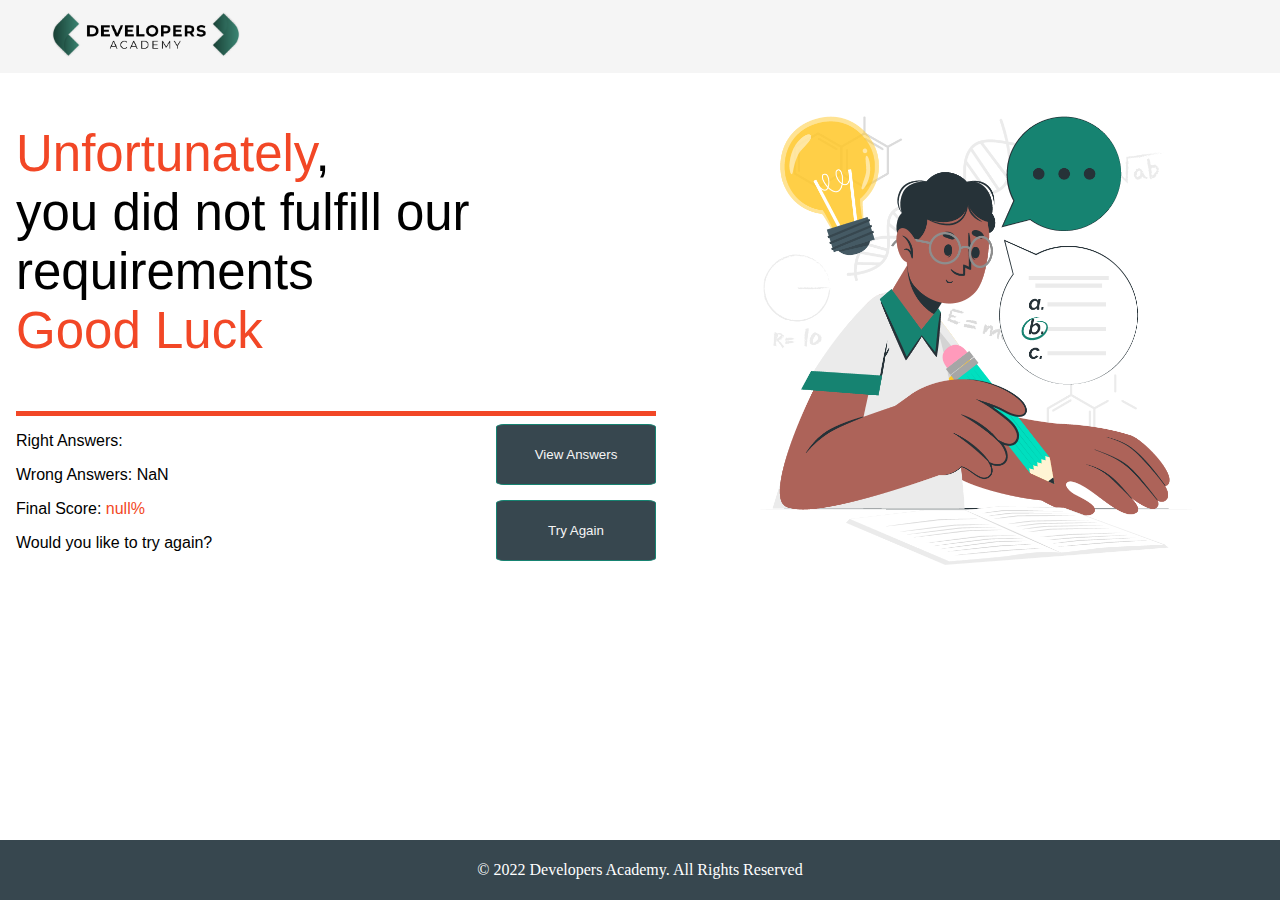
<file: Project-JavaScript-N/result/index.html>
<!DOCTYPE html>
<html lang="en">

<head>
    <meta charset="UTF-8">
    <meta http-equiv="X-UA-Compatible" content="IE=edge">
    <meta name="viewport" content="width=device-width, initial-scale=1.0">
    <title>Document</title>
    <link rel="stylesheet" href="style.css">
</head>

<body onload="page()">
    <nav id="navbar">

        <img id="logo" src="../images/logo.png">

      </nav>
    <div id="result-container">
        <div id="result-left-side">
            <p id="result-paragraph">
                
            </p>
            <div id="line"></div>
            <div id="score-container">
              
                    <div id="score-left">
                        <p id="right-answers">Right Answers: <span></span></p>
                        <p id="wrong-answers">Wrong Answers: <span></span></p>
                        <p id="final-score"> Final Score: <span></span></p>
                        <p id="try-again">Would you like to try again?</p>
                    </div>
                          <div id="score-right">
                            <button id="btn-view-awnsers" class="btn-score"><a href="../answers/answerQ.html">View Answers</a> </button>
                            <button onclick = "clearScore()" id="btn-try-again" class="btn-score"><a href="../imitate/imitate-Level.html">Try Again</a></button>
                          </div>                
               
            </div>
        </div>
        <div id="result-right-side">
            
        </div>

    </div>

    <footer>
        <p id="rights">© 2022 Developers Academy. All Rights Reserved</p>
      </footer>
    <script src="index.js"></script>
</body>

</html>
</file>
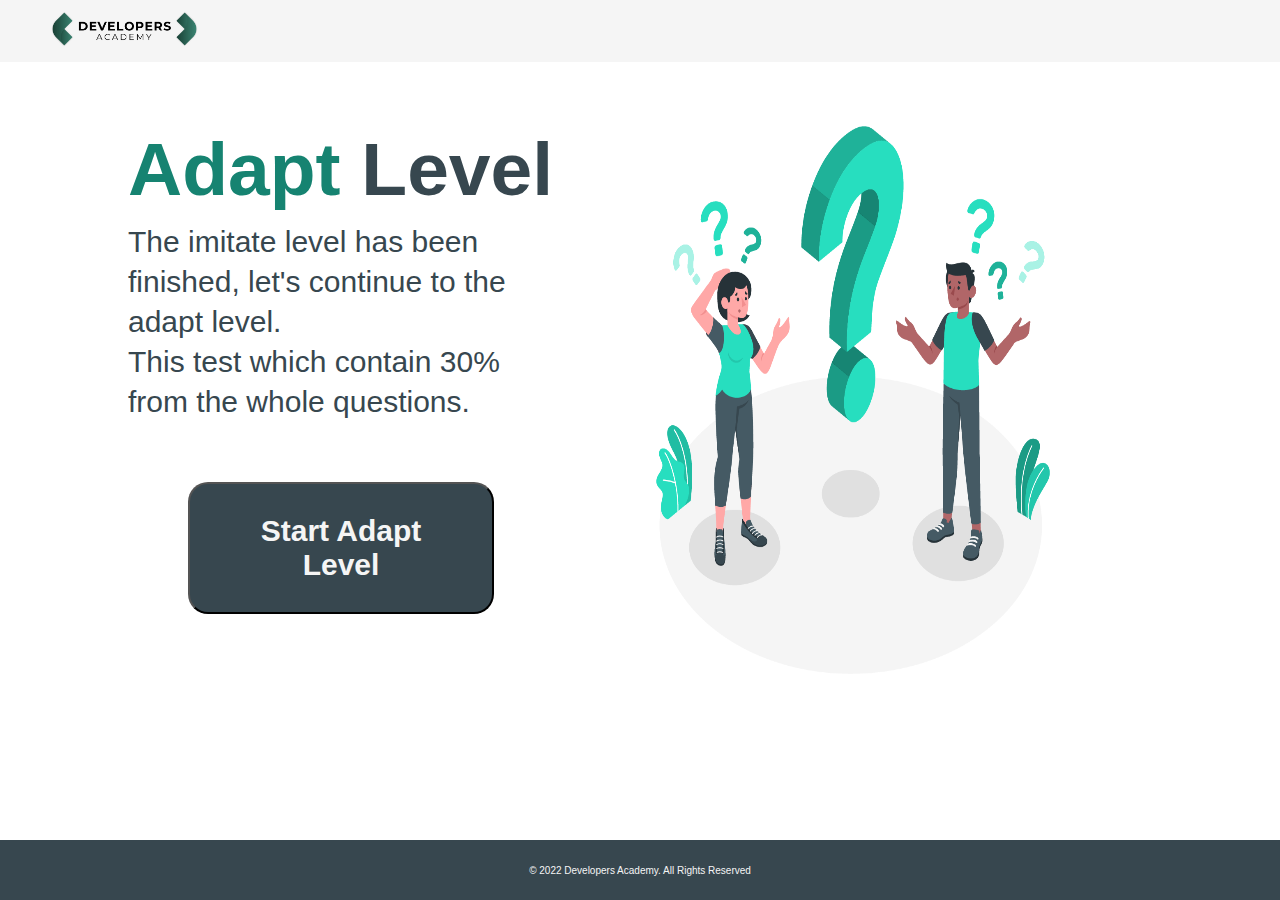
<file: Project-JavaScript-N/adapt/adapt-Level.html>
<!DOCTYPE html>
<html lang="en">
<head>
    <meta charset="UTF-8">
    <meta http-equiv="X-UA-Compatible" content="IE=edge">
    <meta name="viewport" content="width=device-width, initial-scale=1.0">
    <title>Adapt Level</title>
    <link rel="stylesheet" href="adapt-style.css">


  
</head>
<body>

      <!-- Navbar code -->

      <nav id="navbar">


        <img id="logo" src="../images/logo.png">

      </nav>

      <!-- page  -->

      <div id="first-page"> 
        <div id="left-div" >
            <p><span class="first-title" id="greentext" >Adapt </span> <span class="first-title" id="darktext">Level </span> </p>
            <p id="imitat-p">The imitate level has been finished, let's continue to the adapt level.<br>This test which contain 30% from the whole questions.</p>
            <div id="button1" > <button id="level1"><a href="questions-2.html" id="linkstart">Start Adapt Level</a></button></div>
        </div>

        <img src="../images/secondimg.png" id="first-img">

      </div>

            <!-- footer -->


      <footer id="footer1">
        <p id="rights">© 2022 Developers Academy. All Rights Reserved</p>
      </footer>
  


    
    
</body>
</html>
</file>
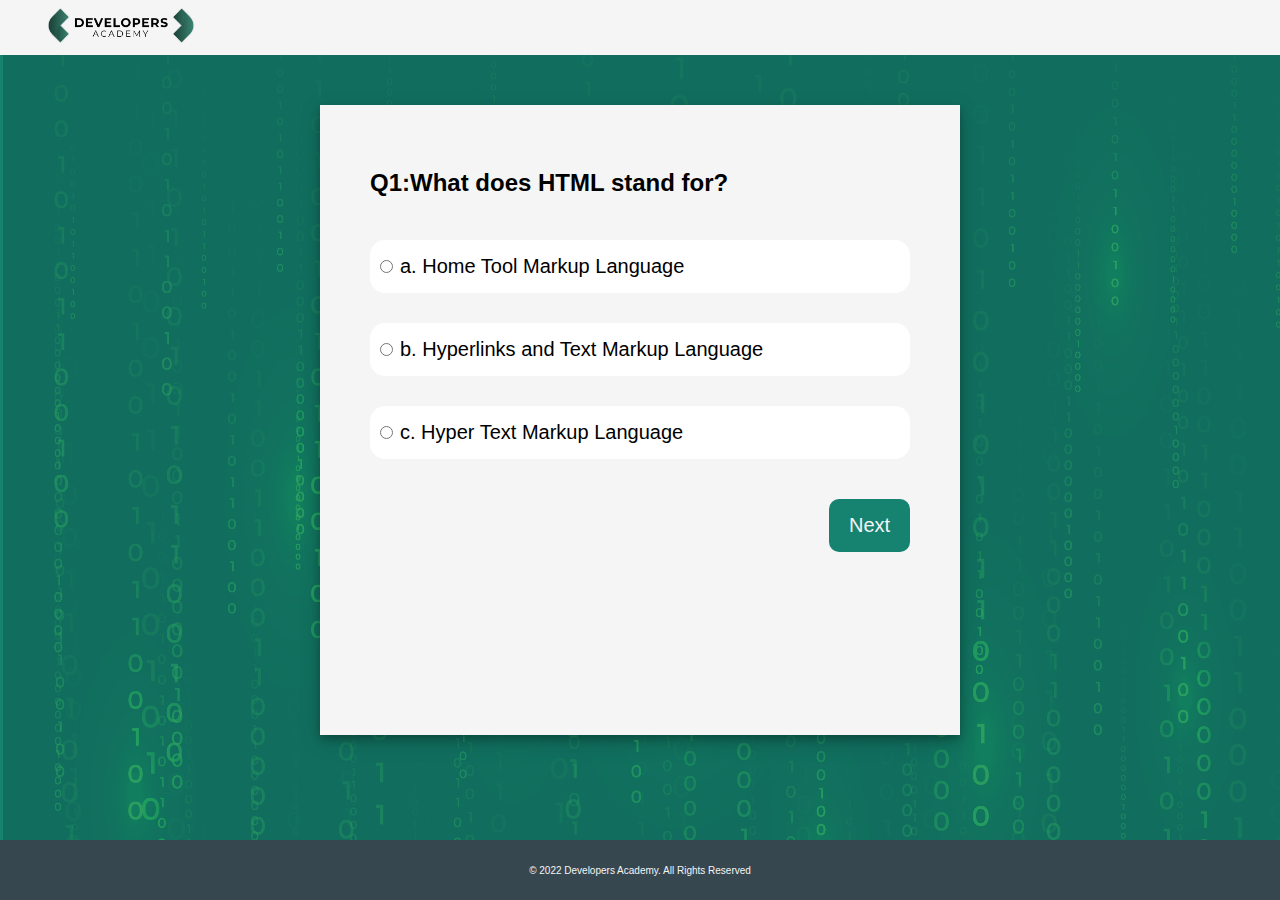
<file: Project-JavaScript-N/imitate/questions-1.html>
<!DOCTYPE html>
<html lang="en">
<head>
    <meta charset="UTF-8">
    <meta http-equiv="X-UA-Compatible" content="IE=edge">
    <meta name="viewport" content="width=device-width, initial-scale=1.0">
    <title>Document</title>
    <link rel="stylesheet" href="../questionsStyle.css">

</head>
<body>



    <!-- Navbar code -->

    <nav id="navbar">

        <img id="logo" src="../images/logo.png">

      </nav>


        <!-- question box -->

    <div class="question-box" id="quiz-box">

        <div class="question-box-small">

        <h2 id="question"></h2>

        <ul id="answersList">
            <li>
                <input id="a" type="radio" name="answer" class="answer" >
                <label id="a_text" for="a">a</label>
            </li>

            <li>
                <input id="b" type="radio" name="answer" class="answer">
                <label id="b_text" for="b">b</label>
            </li>

            <li>
                <input id="c" type="radio" name="answer" class="answer">
                <label id="c_text" for="c">c</label>
            </li>
        </ul>
    
    </div>

        <button id="butt" class="submit">Next</button>

    </div>


    <!-- footer -->

    <footer id="footer1">
        <p id="rights">© 2022 Developers Academy. All Rights Reserved</p>
      </footer>


      <script src="questions-1.js"></script>
    
</body>
</html>
</file>
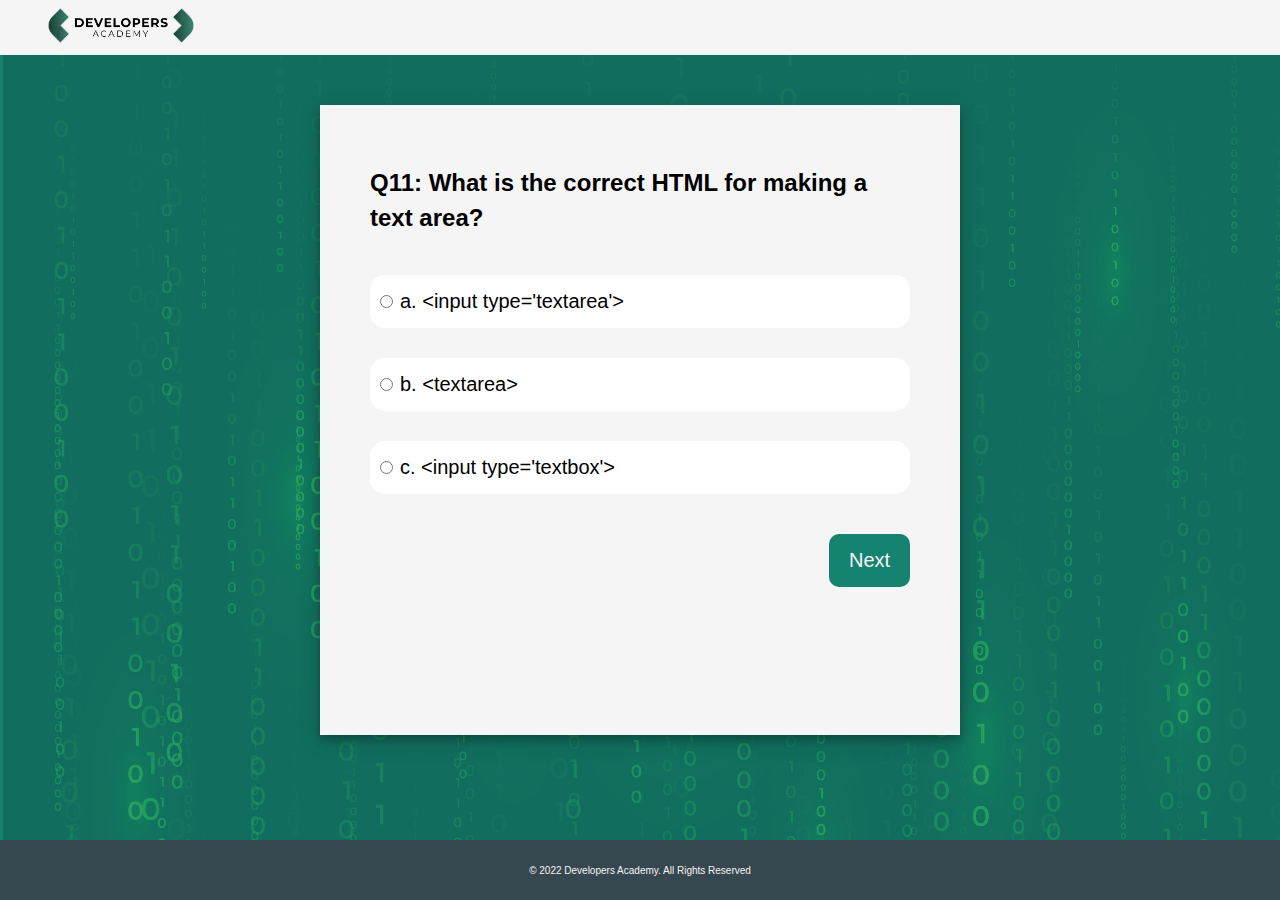
<file: Project-JavaScript-N/transpose/questions-3.html>
<!DOCTYPE html>
<html lang="en">
<head>
    <meta charset="UTF-8">
    <meta http-equiv="X-UA-Compatible" content="IE=edge">
    <meta name="viewport" content="width=device-width, initial-scale=1.0">
    <title>Document</title>
    <link rel="stylesheet" href="../questionsStyle.css">

</head>
<body>



    <!-- Navbar code -->

    <nav id="navbar">

        <img id="logo" src="../images/logo.png">

      </nav>


        <!-- question box -->

    <div class="question-box" id="quiz-box">

        <div class="question-box-small">

        <h2 id="question"></h2>

        <ul id="answersList">
            <li>
                <input id="a" type="radio" name="answer" class="answer" >
                <label id="a_text" for="a">a</label>
            </li>

            <li>
                <input id="b" type="radio" name="answer" class="answer">
                <label id="b_text" for="b">b</label>
            </li>

            <li>
                <input id="c" type="radio" name="answer" class="answer">
                <label id="c_text" for="c">c</label>
            </li>
        </ul>
    
    </div>

        <button id="butt" class="submit">Next</button>

    </div>


    <!-- footer -->

    <footer id="footer1">
        <p id="rights">© 2022 Developers Academy. All Rights Reserved</p>
      </footer>


      <script src="questions-3.js"></script>
    
</body>
</html>
</file>
<file: Project-JavaScript-N/result/style.css>
body {
    margin: 0;
    overflow-x: hidden;
}

#result-container {
    display: grid;
    grid-template-columns: 50% 45%;
    justify-content: space-around;
    align-items: center;
    font-family: Arial, Helvetica, sans-serif;
    position: relative;

}
#navbar{
    
    background-color: #F5F5F5;
    width: 100%;
    padding: 10px;
    justify-items: center;



}
#logo{
    width: 15%;
    justify-content: center;
    align-items: center;
    padding-left: 40px;
 
}
#result-right-side{
    margin-top: 40px;
    display: grid;
    grid-template-columns: 75%;
    justify-content: center;

    height: 100%;
    align-items: center;
}

#result-paragraph {
    font-size: 51px;
}

.pass {
    color: #168371;
}

.fail {
    color: #F24726;
}

#line {

    height: 5px;
}
.pass1{
    background-color: #168371;
}
.fail1{
    background-color:#F24726 ;
}
#result-img {
    width: 100%;
}

#score-container {
    display: grid;
    grid-template-columns: 50% 25%;
    justify-content: space-between;
}

#score-right {
    display: flex;
    flex-direction: column;
    justify-content: space-around;


}

.btn-score {
    border: 1px solid #168371;
    border-radius: 5%;
    background-color: #37474F;
    color: #F5F5F5;
    padding: 10px;
    height: 40%;
}

.btn-score a {
    color: #F5F5F5;
    text-align: center;
    text-decoration: none;
}


#res-logo {
    width: 15%;
}

footer {
    background-color: #37474F;
    height: 60px;
    display: flex;
    justify-content: center;
    align-items: center;
    position: absolute;
    bottom: 0;
    width: 100%;
    color: white;


}

@media (max-width:768px) {

    #result-container {
        display: flex;
        flex-direction: column-reverse;
        margin-top: 10px;
    }

    #result-paragraph {
        font-size: 36px;
    }

    #logo {
        width: 20%;
        padding-left: 35px;
    }

    #result-right-side {
        display: grid;
        grid-template-columns: 40%;
        justify-content: center;
    }

    #result-left-side {
        display: grid;
        grid-template-columns: 80%;
        justify-content: center;
    }

    .br-res,
    #try-again {
        display: none;
    }

    #score-container {

        grid-template-columns: 100%;


    }

    #score-left {
        display: flex;

        justify-content: space-between;


    }

    #score-right {
        flex-direction: row;
        justify-content: space-between;
    }

    .btn-score {
        height: 40px;
        width: 20%;
        font-size: 12px;

    }
    footer{
        height: 30px;
    }
}

@media (max-width:480px) {
    footer {
        bottom: -10%;
        height: 30px;
    }

    #logo{
        width: 70%;
        padding-left: 75px;
     
    }

    #result-right-side {
        grid-template-columns: 100%;

    }

    #result-left-side {
        grid-template-columns: 100%;


    }

    #try-again {
        display: none;
    }

    #score-container {

        position: relative;

    }

    #score-left {
        display: grid;
        grid-template-columns: 100%;
        margin-left: 20px;

    }


    #result-paragraph {
        font-size: 19px;
        margin-left: 20px;
        width: 90%;

    }

    #score-right {
        position: absolute;
        display: grid;
        grid-template-columns: 100%;
        width: 100%;
        row-gap: 45px;
        margin-top: 15px;
    }

    .btn-score {
        margin-left: 55%;

        width: 40%;
    }

    #res-nav {

        padding: 5px 5px;
    }

    #res-logo {
        width: 40%;
    }


}
</file>
<file: Project-JavaScript-N/adapt/adapt-style.css>
:root{
    --white: #FFFFFF;
    --gray:#F5F5F5;
    --green: #168371;
    --dark: #37474F;
}

*{
    margin: 0px;
    padding: 0px;
    box-sizing: border-box;
    font-family: Arial, Helvetica, sans-serif;
}

body{
    background-color: #FFFFFF;
    height: 100vh;
    width: 100%;
}

#navbar{
    
    background-color: #F5F5F5;
    width: 100%;
    padding: 10px;
    justify-items: center;


}

#logo{
    width: 15%;
    justify-content: center;
    align-items: center;
    padding-left: 40px;
 
}

#first-page{
    display: flex;
    justify-content: space-around;
    padding: 5% 10%;
   

}



#first-img{
    width: 38.4%;
    margin: 0 10%;
}


.first-title{
    font-size: 75px;
    font-weight: bold;
}

#darktext{
    color:#37474F;
}

#greentext{
    color: #168371;
}

#imitat-p{
    font-size: 30px;
    padding-top: 10px;
    color: #37474F;
    line-height:40px;    


}

#level1{
    background-color:#37474F;
    color: #FFFFFF;
    font-size: 30px;
    font-weight: bold;
    padding: 30px;
    border-radius: 20px;
}

#button1{
    padding: 60px;
}

#linkstart{
    text-decoration: none;
    color: #F5F5F5;
}

#linkstart:hover{
    color: #168371;
    
}


#footer1{
    background-color: #37474F;
    height: 60px;
    display: flex;
    justify-content: center;
    align-items: center;
    position: absolute;
    bottom: 0;
    width: 100%;
}

#rights{
    color: #F5F5F5;
    font-size: 10px;
}



@media only screen and (min-device-width: 0px) and (max-device-width:480px){

    #first-page{

        flex-wrap: wrap;
            padding: 7.5% 9%;
        
    }

    #first-img {
        width: 100%;
    }

    #logo{
        width: 70%;
        padding-left: 75px;
     
    }

    .first-title {
        font-size: 40px;
    }

    #imitat-p {
        font-size: 15px;
        line-height: 25px;
    }

    #level1{
        font-size: 15px;
        padding: 10px;
        border-radius: 05px;
        margin-top: 0px;
        margin-left: 0px;}

     
        

    #button1 {
        padding: 41px;
        display: flex;
        align-content: center;
        justify-content: center;
    }


    #rights{
        font-size: 6px;
    }
    





}



@media only screen and (min-device-width: 481px) and (max-device-width:768px){


    
    #first-img {
        width: 415px;
        float:right;
        margin: 0;
        }

    #logo {
        width: 20%;
        padding-left: 35px;
    }

    .first-title {
        font-size: 40px;
    }

        #imitat-p {
            font-size: 15px;
            line-height: 25px;}

            #level1{
            }

            #button1 {
                padding: 0px;
            }

            #left-div{
                padding-top: 60px;
            }

            #first-page {
                padding: 8.7% 6%
                        }

            #level1{
                font-size: 15px;
                padding: 15px;
                border-radius: 15px;
                margin-top: 50px;
                margin-left: 20px;
            }

      





}
</file>
<file: Project-JavaScript-N/questionsStyle.css>
:root{
    --white: #FFFFFF;
    --gray:#F5F5F5;
    --green: #168371;
    --dark: #37474F;
}

*{
    margin: 0px;
    padding: 0px;
    box-sizing: border-box;
    font-family: Arial, Helvetica, sans-serif;
}

body{
    background-image: url("images/background-q.png");
    /* background-color: #168371; */
    display: flex;
    flex-direction: column;
    align-items: center;
    height: 100vh;
    width: 100%;
}

li{
    position: relative;

}
li label{
    position: absolute;
    width: 100%;
    padding-left: 20px;

    height: 100%;
    display: grid;
    left: 0;

    align-items:center;
}
.p1{

}
#navbar{
    
    background-color: #F5F5F5;
    width: 100%;
    padding: 6px;
    justify-items: center;


}

#logo{
    width: 15%;
    justify-content: center;
    align-items: center;
    padding-left: 40px;
 
}

.question-box{
    background-color: #F5F5F5;
    width: 50%;
    height: 70%;
    margin: 50px 0px;
    padding: 50px;
    box-shadow: 0 4px 8px 0 rgba(0, 0, 0, 0.2), 0 6px 20px 0 rgba(0, 0, 0, 0.19);
}


.question-box-small h2{
    text-align: center;
    margin: 10px 0px;
}

ul {
    list-style: none;
    margin: 40px 0px;
}

li {
    display: flex;
    align-items: center;
    margin: 30px 0px;
    background-color: #FFFFFF;
    border-radius: 15px;
    padding: 20px 10px;
    
}

li:hover{
  
    box-shadow: 4px 4px 4px 0 rgba(0, 0.1, 0, 0), 0 6px 20px 0 rgba(0, 0, 0, 0.19);

}

label{
    font-size: 20px;
    margin-left: 10px;
    cursor: pointer; 
}

#butt{
    width: 15%;
    height: 10%;
    float: right;
    background-color: #168371;
    border-radius: 10px;
    color: #F5F5F5;
    border: none;
    font-size: 20px;
    cursor: pointer;
}
#butt:hover{
    background-color:#37474F;
    box-shadow: 4px 4px 4px 0 rgba(0, 0.1, 0, 0), 0 6px 20px 0 rgba(0, 0, 0, 0.19);


}
#question{
    text-align: start;
    line-height: 35px;
}








#footer1{
    background-color: #37474F;
    width: 100%;
    height: 60px;
    display: flex;
    justify-content: center;
    align-items: center;
    position: absolute;
    bottom: 0px;
}

#rights{
    color: #F5F5F5;
    font-size: 10px;
}


@media only screen and (min-device-width: 0px) and (max-device-width:480px){


    .question-box {
        width: 90%;
        height: 60%;
        padding: 30px 15px;
}

#question{
    line-height: 25px;
    font-size: 17px;
    }
    

#navbar {
    padding: 20px 0px;
    display: flex;
    justify-content: center;
}

#logo{
    width: 50%;
    padding: 0px;
    
}

.question-box-small h2{

 text-align: center;
    margin: 0px 0px;
    font-size: 18px;
}   
label {
    font-size: 12px;
    margin-left: 10px;
}
li label{

    padding-left: 25px;
}

#butt{
    font-size: 10px;
    width: 25%;
    height: 10%;

}

ul {
    margin: 35px 0px;
}
li{
    margin: 15px;
    padding: 15px;
}






}



@media only screen and (min-device-width: 481px) and (max-device-width:768px){

    .question-box {
        width: 80%;
        margin: 20px 0px;
        padding: 40px;
}

#navbar {
    padding: 20px 0px;
}

#logo{
    width: 20%;
}

li {
    margin: 15px;
}


#question {
    line-height: 30px;
    font-size: 20px;
}

label {
    font-size: 15px;
}

}
</file>
